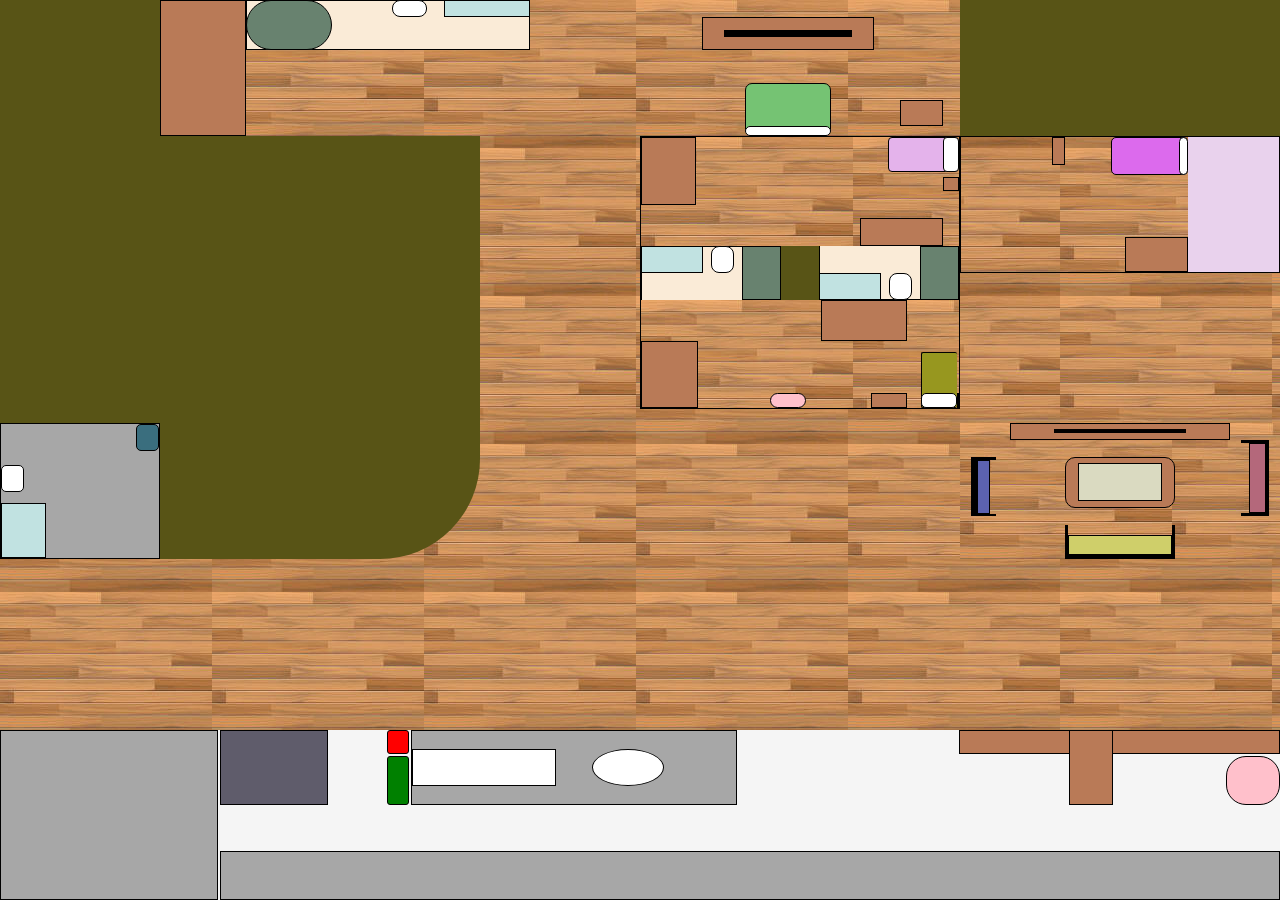
<file: index.html>
<!DOCTYPE html>
<html lang="en">
<head>
    <meta charset="UTF-8">
    <meta name="viewport" content="width=device-width, initial-scale=1.0">
    <title>Feliz dia!</title>
    <link rel="stylesheet" href="./style.css">
    <link rel="stylesheet" href="./room_styles/kitchen_style.css">
    <link rel="stylesheet" href="./room_styles/restroom_style.css">
    <link rel="stylesheet" href="./room_styles/karol_style.css">
    <link rel="stylesheet" href="./room_styles/rooms.css">
    <link rel="stylesheet" href="./room_styles/papau_style.css">
    <link rel="stylesheet" href="./room_styles/papa_style.css">
    <link rel="stylesheet" href="./room_styles/main_bath_style.css">
    <link rel="stylesheet" href="./room_styles/old_room_style.css">
</head>
<body>
    <div class="container">
        <div id="wall_1"></div>
        <div id="wall_2"></div>
        <div id="wall_3"></div>
        <!-- MAIN BATH -->
        <div id="main_bath">
            <div id="main_toilet"></div>
            <div id="main_washbasin"></div>
            <div id="main_trash"></div>
        </div>
        <!-- KITCHEN -->
        <div id="cocina" class="room">
            <div id="left_room" class="basic_style"></div>
            <div id="refrigerator" class="basic_style"></div>
            <div id="red_trash" class="basic_style"></div>
            <div id="green_trash" class="basic_style"></div>
            
            <div id="dish_washer" class="basic_style">
                <div id="square" class="basic_style"></div>
                <div id="circle" class="basic_style"></div>
            </div>

            <div id="wood_top" class="basic_style"></div>
            <div id="wood_center" class="basic_style"></div>
            <div id="honeys_bed" class="basic_style"></div>
            <div id="kitchen_counter" class="basic_style"></div>
        </div>
        <div id="kitchen_click" class="room"></div>



    <!-- DAD's ROOM -->
        <div id="papa" class="room">
            <div id="dbed"></div>
            <div id="dpillow"></div>

                <div id="d_desk">
                    <div id="d_tv"></div>
                </div>

            <div id="second_desk"></div>
            <div id="dbase_bathroom"></div>
            <div id="d_washbasin"></div>
            <div id="d_toilet"></div>
            <div id="d_bathtub"></div>
            <div id="closet_base"></div>
        </div>
        <div id="papa_click" class="room"></div>

    <!-- CUARTOS     -->
    <div id="sister_rooms">
        <!-- PAPAU's ROOM -->
        <div id="papau" class="room" hr>
            <div id="bedp"></div>
            <div id="pillowp"></div>
            <div id="deksp"></div>
            <div id="nightstandp"></div>
            <div id="closetp"></div>
        </div>
        <div id="papau_click" class="room"></div>

        <!-- BATH -->
        <div id="bathrooms">
            <div id="bathroom_base"></div>
            <div id="washbasin"></div>
            <div id="toilet"></div>
            <div id="bathtub"></div>

            <div id="wall"></div>
            <!-- SECOND BATH -->
            
            <div id="bathroom_basep"></div>
            <div id="washbasinp"></div>
            <div id="toiletp"></div>
            <div id="bathtubp"></div>

        </div>


        <!-- KAROL's ROOM -->
        <div id="karol" class="room">
            <div id="bed"></div>
            <div id="pillow"></div>
            <div id="nightstand"></div>
            <div id="desk"></div>
            <div id="second_desk"></div>
            <div id="closet"></div>
            <div id="honey"></div>
        </div>
        <div id="karol_click" class="room"></div>
    </div>
        <!-- OLD ROOM -->
        <div id="antiguo" class="room">
            <div id="old_bed"></div>
            <div id="old_pillow"></div>
            <div id="old_desk"></div>
            <div id="patio"></div>
            <div id="old_second_desk"></div>
            <div></div>
        </div>
        <div id="old_room_click" class="room"></div>

        <!-- RESTROOM -->
        
        <div id="sala" class="room">
            <div id="tv_counter">
                <div></div>
            </div>

            <div id="left_chair">
                <div id="left_base"></div>
                <div id="stick_1"></div>
                <div id="stick_2"></div>
                <div id="stick_3"></div>
            </div>
            
            <div id="table">
                <div id="window"></div>
            </div>


            <div id="bottom_chair">
                <div id="bottom_base"></div>
                <div id="stick_4"></div>
                <div id="stick_5"></div>
                <div id="stick_6"></div>
            </div>
            
            <div id="right_chair">
                <div id="right_base"></div>
                <div id="stick_1"></div>
                <div id="stick_7"></div>
                <div id="stick_3"></div>
            </div>
        </div>
        <div id="sala_click" class="room"></div>
        
    </div>
    <script src="./main.js"></script>
</body>
</html>
</file>
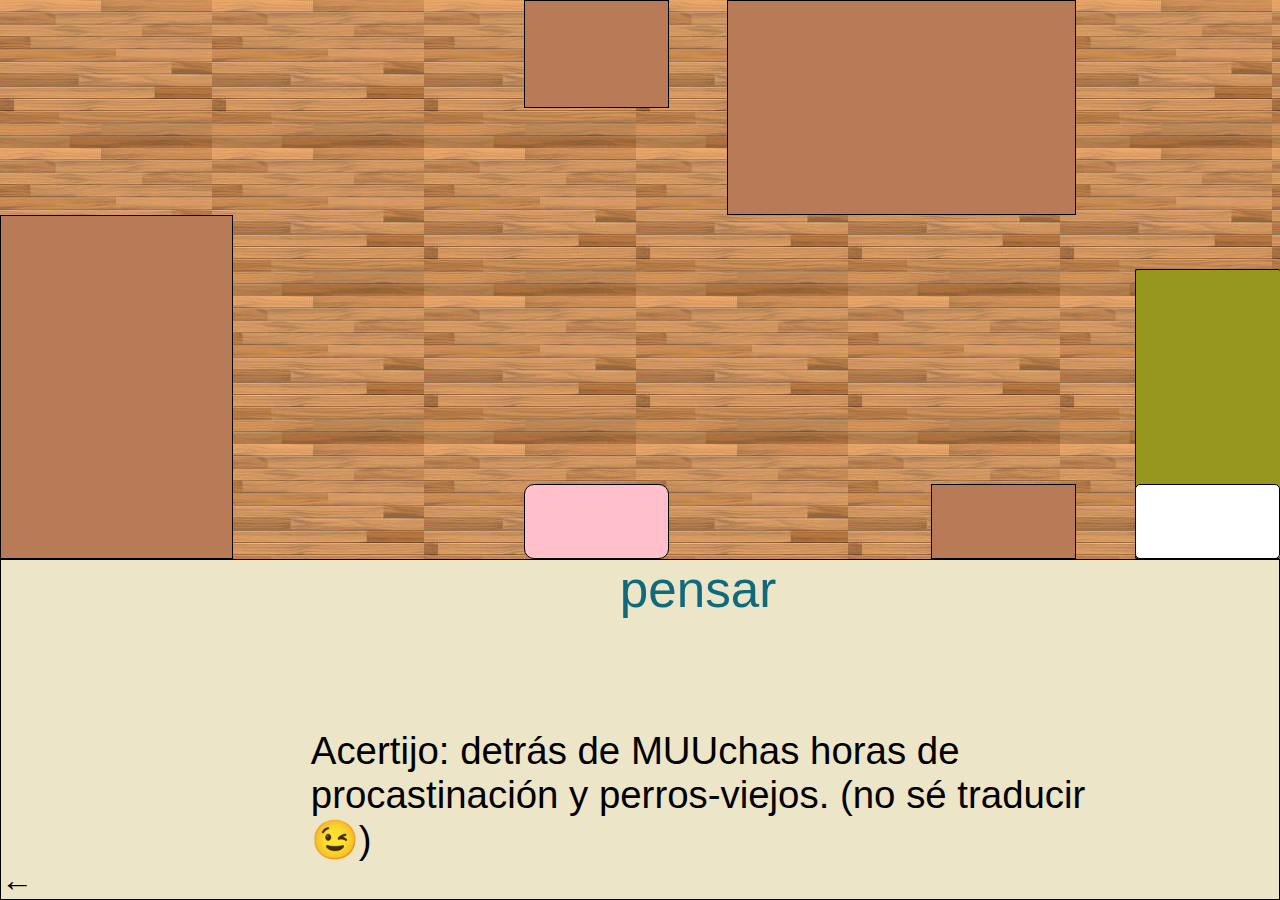
<file: pages/karol_click.html>
<!DOCTYPE html>
<html lang="en">
<head>
    <meta charset="UTF-8">
    <meta name="viewport" content="width=device-width, initial-scale=1.0">
    <title>tu cuarto</title>
    <link rel="stylesheet" href="../room_styles/karol_style.css">
    <link rel="stylesheet" href="../style.css">
    <link rel="stylesheet" href="../room_styles/inner_room_style.css">
</head>
<body>
     <!-- RESTROOM -->
     <div class="container">
        <!-- KAROL's ROOM -->
        <div id="karol" style="grid-area: 1/1/6/-1;">
            <div id="bed"></div>
            <div id="pillow"></div>
            <div id="nightstand"></div>
            <div id="desk"></div>
            <div id="second_desk"></div>
            <div id="closet"></div>
            <div id="honey"></div>
        </div>
        <div id="challenge_field">
            <div id="challenge_title">pensar</div>
            <div id="paragraph">Acertijo: detrás de MUUchas horas de procastinación y perros-viejos. (no sé traducir 😉)</div>
            <div id="return_button">←</div>
        </div>
    </div>
    <script src="./inner.js"></script>
</body>
</html>
</file>
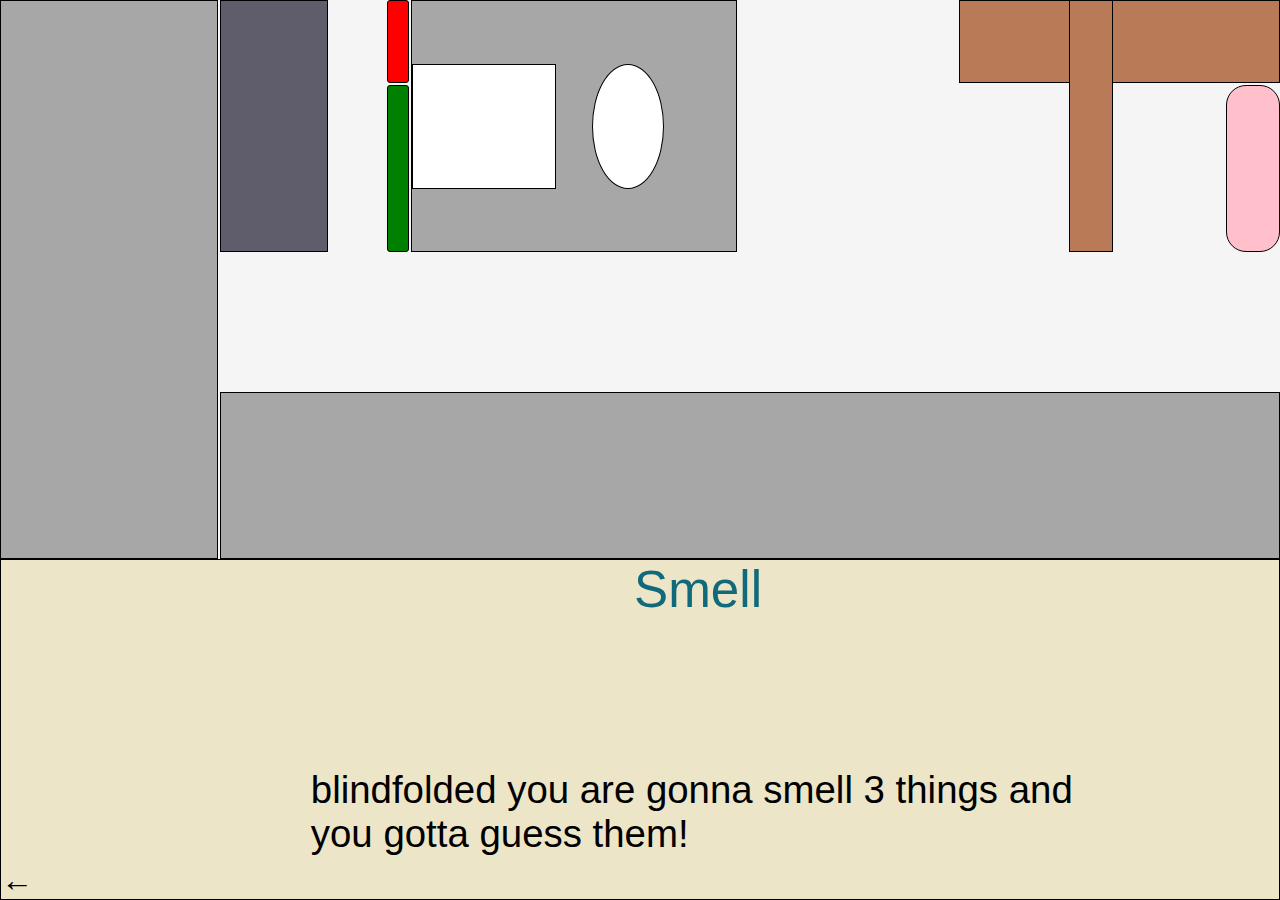
<file: pages/kitchen_click.html>
<!DOCTYPE html>
<html lang="en">
<head>
    <meta charset="UTF-8">
    <meta name="viewport" content="width=device-width, initial-scale=1.0">
    <title>tu cuarto</title>
    <link rel="stylesheet" href="../room_styles/kitchen_style.css">
    <link rel="stylesheet" href="../style.css">
    <link rel="stylesheet" href="../room_styles/inner_room_style.css">
</head>
<body>
     <!-- RESTROOM -->
     <div class="container">
        <!-- KITCHEN -->
        <div id="cocina" style="grid-area: 1/1/6/-1;">
            <div id="left_room" class="basic_style"></div>
            <div id="refrigerator" class="basic_style"></div>
            <div id="red_trash" class="basic_style"></div>
            <div id="green_trash" class="basic_style"></div>
            
            <div id="dish_washer" class="basic_style">
                <div id="square" class="basic_style"></div>
                <div id="circle" class="basic_style"></div>
            </div>

            <div id="wood_top" class="basic_style"></div>
            <div id="wood_center" class="basic_style"></div>
            <div id="honeys_bed" class="basic_style"></div>
            <div id="kitchen_counter" class="basic_style"></div>
        </div>
        <div id="challenge_field">
            <div id="challenge_title">Smell</div>
            <div id="paragraph">blindfolded you are gonna smell 3 things and you gotta guess them!</div>
            <div id="return_button">←</div>
        </div>
    </div>
    <script src="./inner.js"></script>
</body>
</html>
</file>
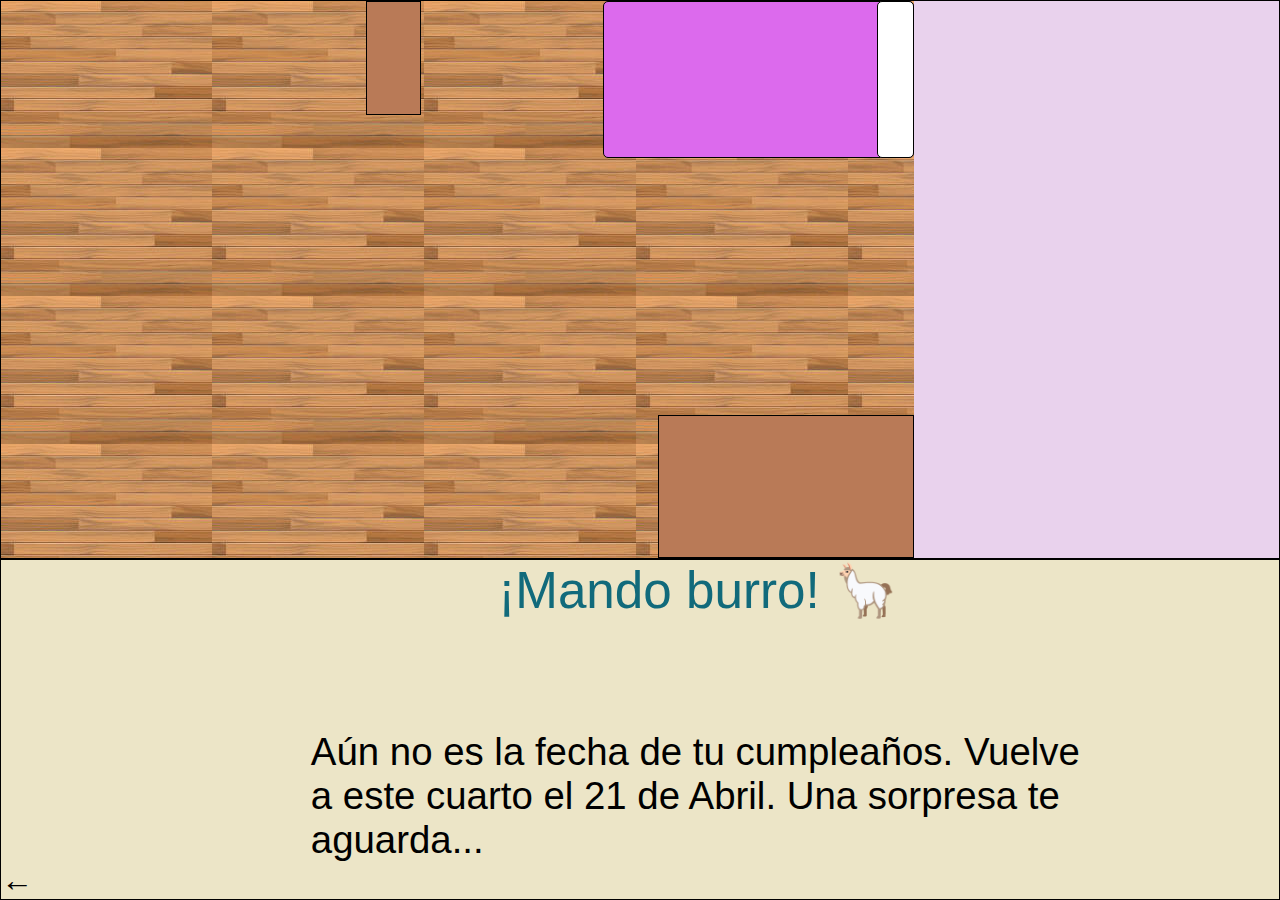
<file: pages/old_room_click.html>
<!DOCTYPE html>
<html lang="en">
<head>
    <meta charset="UTF-8">
    <meta name="viewport" content="width=device-width, initial-scale=1.0">
    <title>tu cuarto</title>
    <link rel="stylesheet" href="../room_styles/old_room_style.css">
    <link rel="stylesheet" href="../style.css">
    <link rel="stylesheet" href="../room_styles/inner_room_style.css">
</head>
<body>
     <!-- RESTROOM -->
     <div class="container">
         <!-- OLD ROOM -->
         <div id="antiguo" style="grid-area: 1/1/6/-1;">
            <div id="old_bed"></div>
            <div id="old_pillow"></div>
            <div id="old_desk"></div>
            <div id="patio"></div>
            <div id="old_second_desk"></div>
            <div></div>
        </div>
        <div id="challenge_field">
            <div id="challenge_title"></div>
            <div id="paragraph">j'vais mettre trois chansons une seconde et tu dois les deviner</div>
            <div id="return_button">←</div>
        </div>
    </div>
    <script src="./inner.js"></script>
    <script src="./old_room.js"></script>
</body>
</html>
</file>
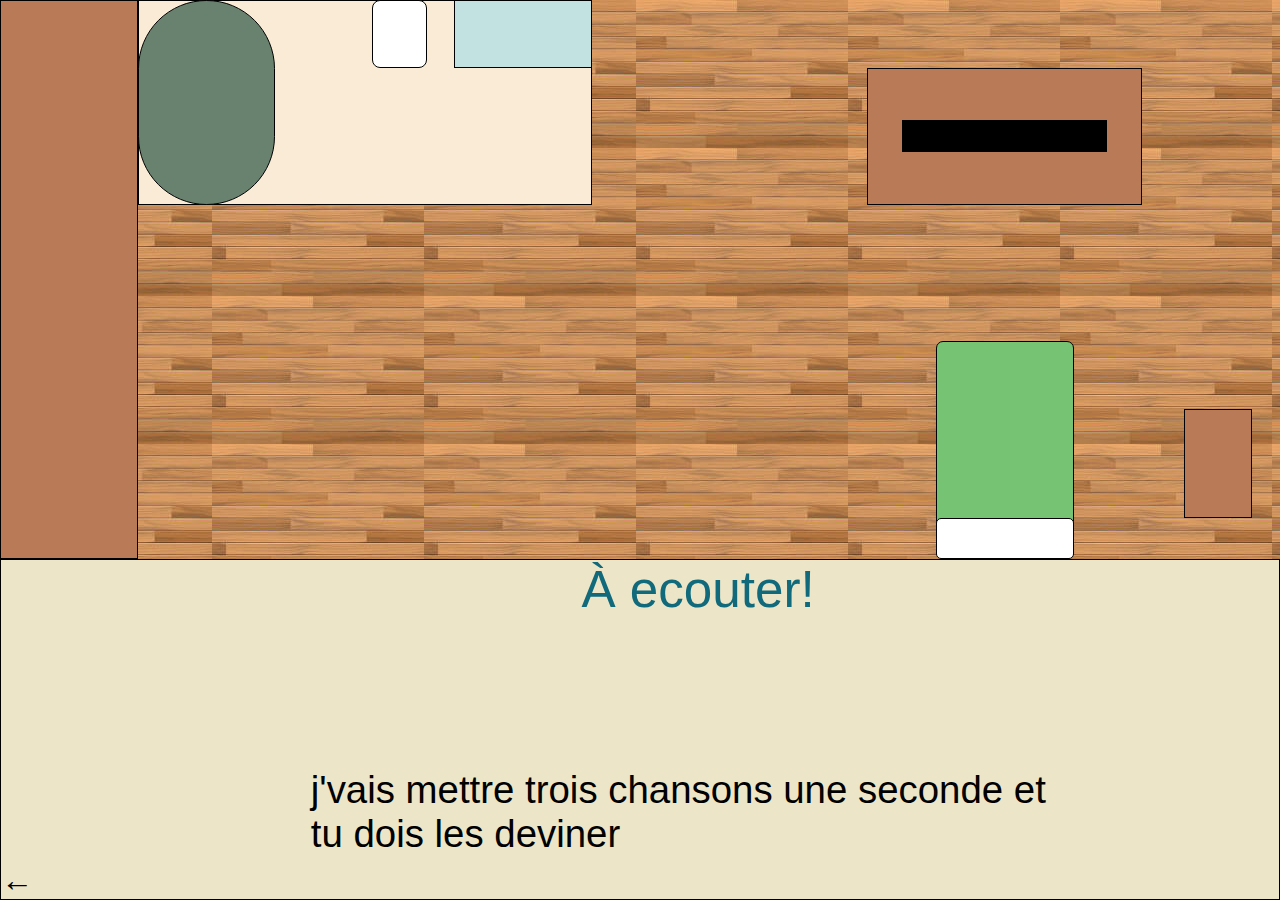
<file: pages/papa_click.html>
<!DOCTYPE html>
<html lang="en">
<head>
    <meta charset="UTF-8">
    <meta name="viewport" content="width=device-width, initial-scale=1.0">
    <title>tu cuarto</title>
    <link rel="stylesheet" href="../room_styles/papa_style.css">
    <link rel="stylesheet" href="../style.css">
    <link rel="stylesheet" href="../room_styles/inner_room_style.css">
</head>
<body>
     <!-- RESTROOM -->
     <div class="container">
    <!-- DAD's ROOM -->
        <div id="papa" style="grid-area: 1/1/6/-1;">
            <div id="dbed"></div>
            <div id="dpillow"></div>

                <div id="d_desk">
                    <div id="d_tv"></div>
                </div>

            <div id="second_desk"></div>
            <div id="dbase_bathroom"></div>
            <div id="d_washbasin"></div>
            <div id="d_toilet"></div>
            <div id="d_bathtub"></div>
            <div id="closet_base"></div>
        </div>
        <div id="challenge_field">
            <div id="challenge_title">À ecouter!</div>
            <div id="paragraph">j'vais mettre trois chansons une seconde et tu dois les deviner</div>
            <div id="return_button">←</div>
        </div>
    </div>
    <script src="./inner.js"></script>
</body>
</html>
</file>
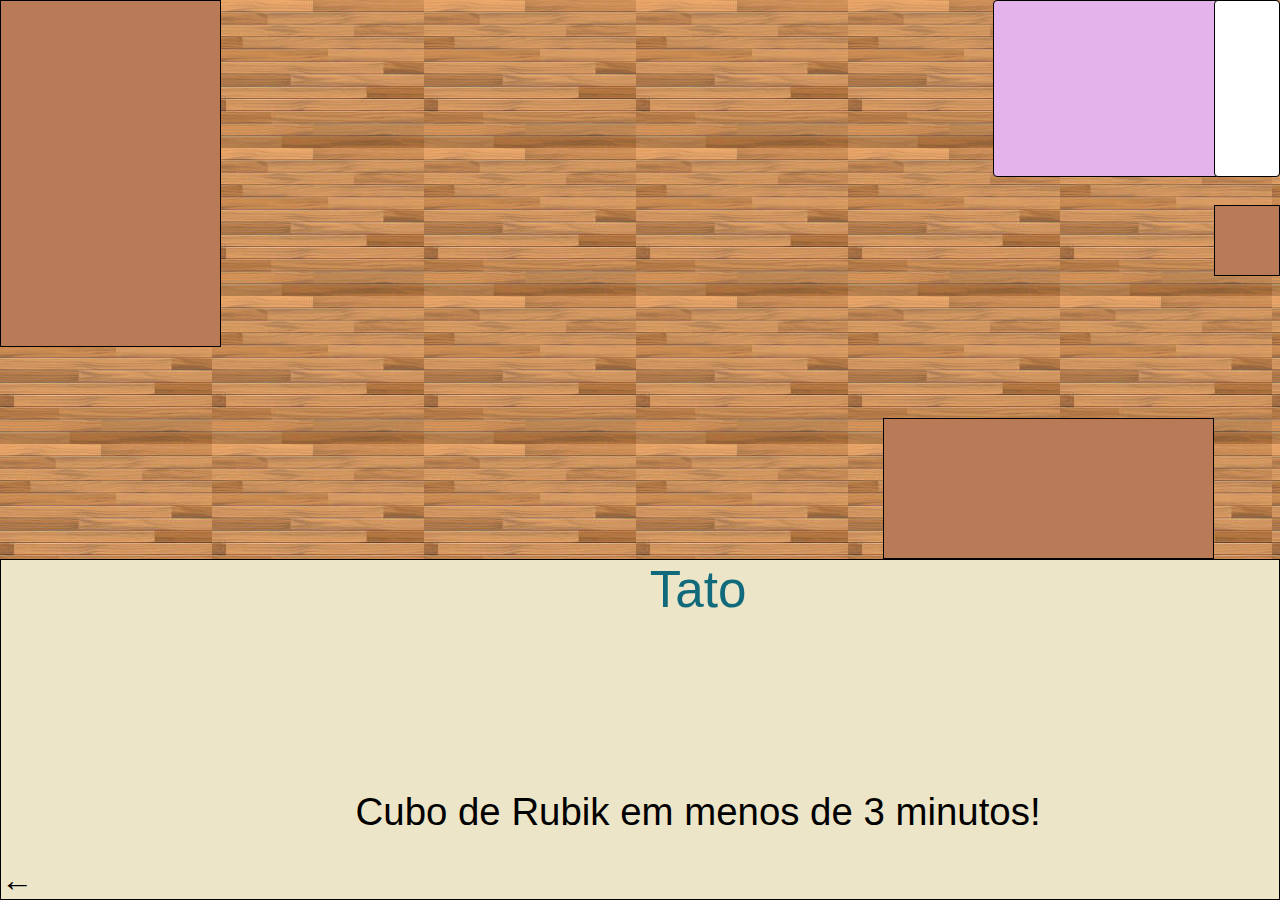
<file: pages/papau_click.html>
<!DOCTYPE html>
<html lang="en">
<head>
    <meta charset="UTF-8">
    <meta name="viewport" content="width=device-width, initial-scale=1.0">
    <title>tu cuarto</title>
    <link rel="stylesheet" href="../room_styles/papau_style.css">
    <link rel="stylesheet" href="../style.css">
    <link rel="stylesheet" href="../room_styles/inner_room_style.css">
</head>
<body>
     <!-- RESTROOM -->
     <div class="container">
        <!-- PAPAU's ROOM -->
        <div id="papau" style="grid-area: 1/1/6/-1;">
            <div id="bedp"></div>
            <div id="pillowp"></div>
            <div id="deksp"></div>
            <div id="nightstandp"></div>
            <div id="closetp"></div>
        </div>
        <div id="challenge_field">
            <div id="challenge_title">Tato</div>
            <div id="paragraph">Cubo de Rubik em menos de 3 minutos!</div>
            <div id="return_button">←</div>
        </div>
    </div>
    <script src="./inner.js"></script>
</body>
</html>
</file>
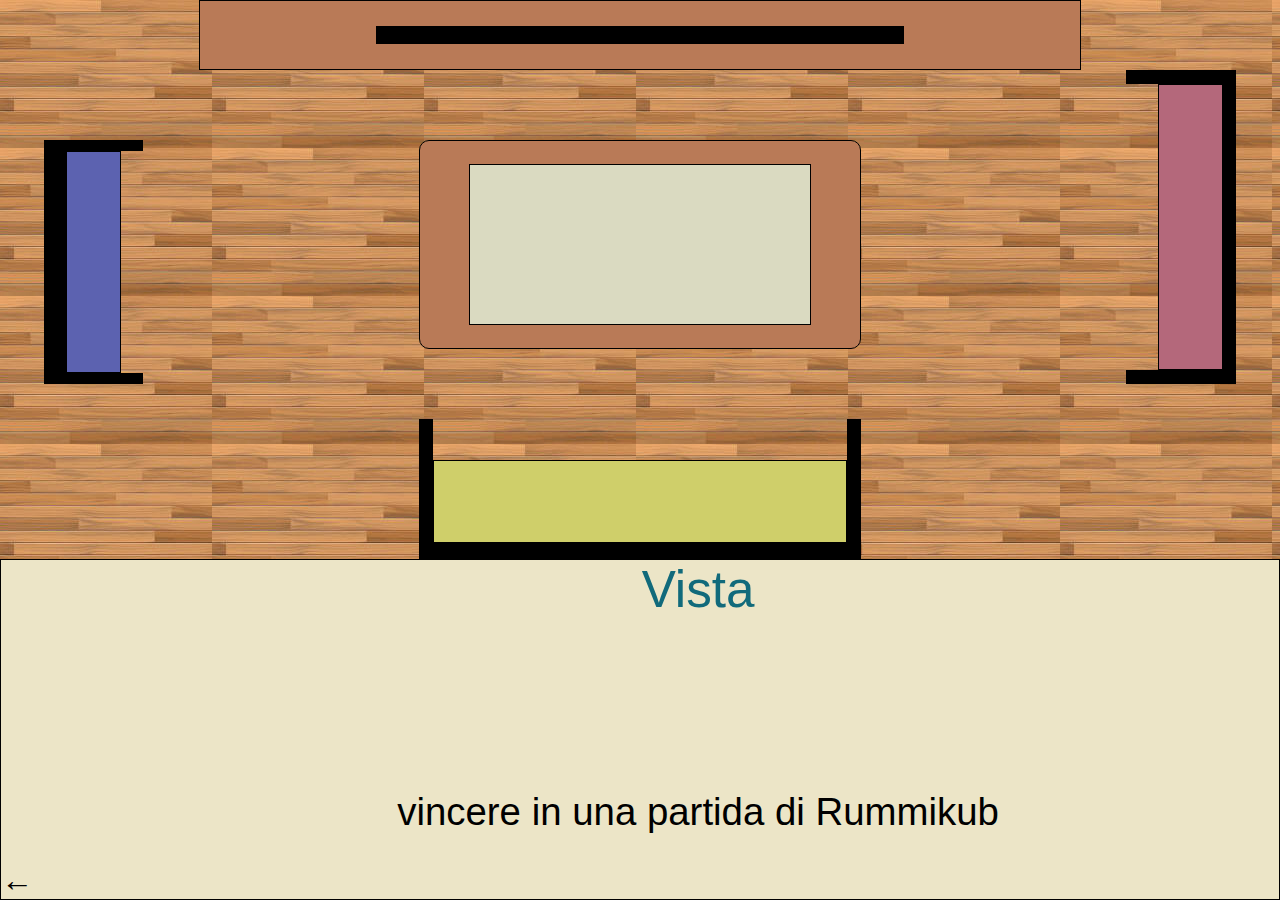
<file: pages/sala_click.html>
<!DOCTYPE html>
<html lang="en">
<head>
    <meta charset="UTF-8">
    <meta name="viewport" content="width=device-width, initial-scale=1.0">
    <title>Sala</title>
    <link rel="stylesheet" href="../room_styles/inner_room_style.css">
    <link rel="stylesheet" href="../style.css">
    <link rel="stylesheet" href="../room_styles/restroom_style.css">
</head>
<body>
    <!-- RESTROOM -->
    <div class="container">
        <div id="sala" style="grid-area: 1/1/6/-1;">
            <div id="tv_counter">
                <div></div>
            </div>

            <div id="left_chair">
                <div id="left_base"></div>
                <div id="stick_1"></div>
                <div id="stick_2"></div>
                <div id="stick_3"></div>
            </div>
            
            <div id="table">
                <div id="window"></div>
            </div>


            <div id="bottom_chair">
                <div id="bottom_base"></div>
                <div id="stick_4"></div>
                <div id="stick_5"></div>
                <div id="stick_6"></div>
            </div>
            
            <div id="right_chair">
                <div id="right_base"></div>
                <div id="stick_1"></div>
                <div id="stick_7"></div>
                <div id="stick_3"></div>
            </div>
        </div>
        <div id="challenge_field">
            <div id="challenge_title">Vista</div>
            <div id="paragraph">vincere in una partida di Rummikub</div>
            <div id="return_button">←</div>
        </div>
    </div>
    <script src="./inner.js"></script>
</body>
</html>
</file>
<file: style.css>
body{
    padding: 0;
    margin: 0;
}

.container{
    background-image: url('[data-uri]' ); 
    display: grid;
    grid-template-columns: 0.5fr 1fr 0.5fr 1fr 1fr;
    grid-template-rows: 2fr 2fr 2fr 0.2fr 2fr 0.5fr 2fr 0.5fr 2fr;
    width: 100vw;
    height: 100vh;
}

.room:hover{
    transform: scale(0.9);
}

#wall_1{
    background: #585416;
}

#wall_2{
    background: #585416;
    grid-area: 2/1/6/3;
    border-bottom-right-radius: 100px;
}
#wall_3{
    background: #585416;
    grid-area: 1/5/2/-1;
}
</file>
<file: room_styles/kitchen_style.css>
.basic_style{
    border: 1px black solid;
}

#cocina{
    grid-area: 8/1/-1/-1;
    background-color: whitesmoke;
    width: auto;
    height: auto;
    display: grid;
    grid-template-rows: 0.5fr 1fr 0.5fr 0.3fr 1fr;
    grid-template-columns: 2fr 1fr 0.5fr 0.2fr 3fr 2fr 1fr 0.4fr 1fr 0.5fr;
    gap: 2px;
}


#left_room{
    background: #A7A7A7;
    grid-area: 1/1/-1/2;
}

#refrigerator{
    background: #5F5C6B;
    grid-area: 1/2/3/3;
}

#red_trash{
    background-color: red;
    grid-area: 1/4/2/5;
    border-radius: 3px;
}

#green_trash{
    background-color: green;
    grid-area: 2/4/3/5;
    border-radius: 3px;
}

#dish_washer{
    background-color: #A7A7A7;
    grid-area: 1/5/3/6;
    display: grid;
    grid-template-columns: 2fr 0.5fr 1fr 1fr;
    grid-template-rows: 1fr 2fr 1fr;

}

#square{
    background: white;
    grid-area: 2/1/3/2;
}

#circle{
    background: white;
    border-radius: 50%;
    grid-area: 2/3/3/4;
}

#wood_top{
    background: rgb(185, 122, 87);
    grid-area: 1/7/2/11;
}

#wood_center{
    background: rgb(185, 122, 87);
    grid-area: 1/8/3/9;
}

#honeys_bed{
    background: pink;
    grid-area: 2/10/3/-1;
    border-radius: 20px;
}

#kitchen_counter{
    background: #A7A7A7;
    grid-area: 5/2/-1/-1;
}
#kitchen_click{
    grid-area: 8/1/-1/-1;
}
</file>
<file: room_styles/restroom_style.css>
#sala{
    grid-area: 5/5/5/-1;
    width: auto;
    background-color: beige;
    display: grid;
    grid-template-columns: 0.2fr 0.5fr 0.2fr 0.5fr 0.5fr 2fr 0.5fr 0.5fr 0.2fr 0.5fr 0.2fr;
    grid-template-rows: 1fr 1fr 3fr 0.5fr 0.5fr 2fr;
    background-image: url('[data-uri]' ); 
}

/* TV COUNTER */
#tv_counter{
    grid-area: 1/4/2/9;
    background-color: rgb(185, 122, 87);
    border: 1px  solid black;
    display: grid;
    grid-template-columns: 1fr 3fr 1fr;
    grid-template-rows: 2fr 1.5fr 2fr;
}
#tv_counter div{
    background: black;
    grid-area: 2/2/3/3;
}


/* LEFT CHAIR */
#left_chair{
    grid-area: 3/2/5/3;
    display: grid;
    grid-template-columns: 0.2fr 0.5fr 0.2fr; 
    grid-template-rows: 0.2fr 4fr 0.2fr;
}
#left_base{
    background: #5C62B0;
    grid-area: 2/2/3/3;
    border: 1px  solid black;
}

#stick_1{
    background: black;
    grid-area: 1/1/2/-1;
}
#stick_2{
    background: black;
    grid-area: 2/1/3/2;
}
#stick_3{
    background: black;
    grid-area: 3/1/-1/-1;
}


/* TABLE */
#table{
    grid-area: 3/6/4/7;
    border-radius: 10px;
    background-color: rgb(185, 122, 87);
    border: 1px  solid black;
    display: grid;
    grid-template-columns: 1fr 7fr 1fr;
    grid-template-rows: 1fr 7fr 1fr;
}
#window{
    grid-area: 2/2/3/3;
    background: #DADAC1;
    border: 1px  solid black;
}




/* BOTTOM CHAIR */
#bottom_chair{
    grid-area: 6/6/-1/7;
    display: grid;
    grid-template-columns: 0.2fr 6fr 0.2fr; 
    grid-template-rows: 0.5fr 1fr 0.2fr;
}
#bottom_base{
    background: #CFCF6A;
    grid-area: 2/2/3/3;
    border: 1px  solid black;
}
#stick_4{
    background: black;
    grid-area: 1/1/-1/2;
}
#stick_5{
    background: black;
    grid-area: 3/2/4/3;
}
#stick_6{
    background: black;
    grid-area: 1/3/-1/-1;
}


/* RIGHT CHAIR */
#right_chair{
    grid-area: 2/10/5/11;
    display: grid;
    grid-template-columns: 0.5fr 1fr 0.2fr; 
    grid-template-rows: 0.2fr 4fr 0.2fr;
}
#right_base{
    background: #B4687B;
    grid-area: 2/2/3/3;
    border: 1px  solid black;
}

#stick_1{
    background: black;
    grid-area: 1/1/2/-1;
}
#stick_2{
    background: black;
    grid-area: 1/1/-1/2;
}
#stick_7{
    background: black;
    grid-area: 2/3/-1/-1;
}
#sala_click{
    grid-area: 5/5/5/-1;
}
</file>
<file: room_styles/karol_style.css>
#karol{
    grid-area: 3/1/5/2;
    background-color: antiquewhite;
    width: auto;
    display: grid;
    grid-template-columns: 0.8fr 0.1fr 0.3fr 0.1fr 0.5fr 0.5fr 0.2fr 0.7fr 0.5fr 0.2fr 0.5fr;
    grid-template-rows: 1fr 1fr 0.5fr 2fr 0.7fr;
    background-image: url('[data-uri]' ); 
    border-top: 0;
}
#honey{
    grid-area: 5/6/-1/7;
    background: pink;
    border-radius: 10px;
    border: 1px solid black ;
}
#bed{
    grid-area: 4/11/-1/-1;
    background: #97971F;
    border: 1px black solid;
    border-radius: 2px;
    border-right: 0;
}
#pillow{
    grid-area: 5/11/-1/-1;
    background: white;
    border: 1px black solid;
    border-radius: 5px;
}
#nightstand{
    grid-area: 5/9/-1/10;
    background: rgb(185, 122, 87);
    border: 1px black solid;
}
#desk{
    grid-area: 1/8/3/10;
    background: rgb(185, 122, 87);
    border: 1px black solid;
}
#second_desk{
    grid-area: 1/6/2/7;
    background: rgb(185, 122, 87);
    border: 1px black solid;
}
#closet{
    grid-area: 3/1/-1/2;
    background: rgb(185, 122, 87);
    border: 1px black solid;
}
#karol_click{
    grid-area: 3/1/5/2;
}
</file>
<file: room_styles/rooms.css>
#sister_rooms{
    grid-area: 2/4/4/5;
    display: grid;
    grid-template-rows: 1fr 0.5fr 1fr;
    grid-template-columns: 1fr;
    border: 1px solid black;
}

#bathrooms{
    display: grid;
    grid-template-columns: 0.8fr 0.1fr 0.3fr 0.1fr 0.5fr 0.5fr 0.8fr 0.1fr 0.3fr 0.1fr 0.5fr;
    grid-template-rows: 1fr 1fr;
    grid-area: 2/1/3/2;
}
#bathroom_base{
    grid-area: 1/1/3/6;
    background: antiquewhite;
    border: 1px solid black;
    border-bottom: 0;
}
#washbasin{
    grid-area: 1/1/2/2;
    background: #C1E2E1;
    border: 1px solid black;

}
#toilet{
    grid-area: 1/3;
    background: white;
    border-radius: 8px;
    border: 1px solid black;

}
#bathtub{
    grid-area: 1/5/3/6;
    background: #68826F;
    border: 1px solid black;
}

/* ------------ */

#bathroom_basep{
    grid-area: 1/7/-1/-1;
    background: antiquewhite;
    border: 1px solid black;
    border-top: 0;
}
#washbasinp{
    grid-area: 2/7/-1/8;
    background: #C1E2E1;
    border: 1px solid black;

}
#toiletp{
    grid-area: 2/9;
    background: white;
    border-radius: 8px;
    border: 1px solid black;

}
#bathtubp{
    grid-area: 1/11/-1/-1;
    background-color: #68826F;
    border: 1px solid black;
}
#wall{
    grid-area: 1/6/-1/7;
    background-color: #585416;
}
</file>
<file: room_styles/papau_style.css>
#papau{
    grid-area: 1/1/2/2;
    background-image: url('[data-uri]' ); 
    width: auto;
    display: grid;
    grid-template-columns: 1fr 1fr 1fr 1fr 0.5fr 1fr 0.3fr;
    grid-template-rows: 2.5fr 0.4fr 1fr 1fr 1fr 1fr 1fr;
}
#bedp{
    background: #E4B3EB;
    grid-area: 1/6/2/-1;
    border: 1px black solid;
    border-radius: 4px;
}
#pillowp{
    background: white;
    grid-area: 1/7/2/-1;
    border: 1px black solid;
    border-radius: 4px;
}
#deksp{
    grid-area: 6/5/-1/7;
    background: rgb(185, 122, 87);
    border: 1px black solid;
}
#nightstandp{
    grid-area: 3/7/3/7;
    background: rgb(185, 122, 87);
    border: 1px black solid;
}
#closetp{
    grid-area: 1/1/5/2;
    background: rgb(185, 122, 87);
    border: 1px black solid;
}
#papau_click{
    grid-area: 1/1/2/2;
}
</file>
<file: room_styles/papa_style.css>
#papa{
    grid-area: 1/2/2/5;
    width: auto;
    display: grid;
    grid-template-columns: 1fr 1fr 0.5fr 0.2fr 0.4fr 0.2fr 1fr 2fr 0.5fr 1fr 0.5fr 0.3fr 0.5fr 0.2fr;
    grid-template-rows: 0.5fr 1fr 1fr 0.5fr 0.3fr 0.5fr 0.3fr;
}
#dbed{
    grid-area: 4/10/8/11;
    background-color: #75C373;
    border: 1px solid black;
    border-radius: 7px;
}
#dpillow{
    background-color: white;
    grid-area: 7/10/-1/11;
    border-radius: 5px;
    border: 1px solid black;
}
#d_desk{
    background: rgb(185, 122, 87);
    grid-area: 2/9/3/12;
    border: 1px solid black;
    display: grid;
    grid-template-columns: 0.5fr 3fr 0.5fr;
    grid-template-rows: 0.8fr 0.5fr 0.8fr;
}
#d_tv{
    background: #000;
    grid-area: 2/2;
}
#second_desk{
    background: rgb(185, 122, 87);
    grid-area: 5/13/7/14;
    border: 1px solid black;

}
#dbase_bathroom{
    background: antiquewhite;
    grid-area: 1/2/3/8;
    border: 1px solid black;
}
#d_washbasin{
    background-color: #C1E2E1;
    grid-area: 1/7/2/8;
    border: 1px solid black;
}
#d_toilet{
    background: white;
    border: 1px solid black;
    border-radius: 8px;
    grid-area: 1/5/2/6;
}
#d_bathtub{
    background-color: #68826F;
    grid-area: 1/2/3/3;
    border-radius: 90px;
    border: 1px solid black;
}
#closet_base{
    background: rgb(185, 122, 87);
    border: 1px solid black;
    grid-area: 1/1/-1/2;
}
#papa_click{
    grid-area: 1/2/2/5;
}
</file>
<file: room_styles/main_bath_style.css>
#main_bath{
    grid-area: 5/1/6/2;
    background-color: white;
    border: 1px solid black;
    background-color: #A7A7A7;
    display: grid;
    grid-template-columns: 0.5fr 0.5fr 0.5fr 1.5fr 0.5fr;
    grid-template-rows: 1fr 0.5fr 1fr 0.4fr 2fr;
}
#main_toilet{
    grid-area: 3/1/4/2;
    background-color: white;
    border-radius: 5px;
    border: 1px solid black;
}
#main_washbasin{
    grid-area: 5/1/-1/3;
    background: #C1E2E1;
    border: 1px solid black;
}
#main_trash{
    grid-area: 1/5/2/6;
    background: #3A6E7E;
    border: 1px solid black;
    border-radius: 5px;
}
</file>
<file: room_styles/old_room_style.css>
#antiguo{
    grid-area: 2/5/3/6;
    width: auto;
    height: auto;
    border: 1px solid black;
    display: grid;
    grid-template-columns: 1fr 1fr 0.3fr 1fr 0.3fr 1fr 0.2fr 0.2fr 2fr;
    grid-template-rows: 0.8fr 0.3fr 0.3fr 0.5fr 1fr 1fr;
}
#old_bed{
    background: #DC6AED;
    grid-area: 1/5/3/9;
    border-radius: 5px;
    border: 1px solid black;
}
#old_pillow{
    background: white;
    grid-area: 1/8/3/9;
    border-radius: 5px;
    border: 1px solid black;
}
#old_desk{
    background-color: rgb(185, 122, 87);
    grid-area: 6/6/7/9;
    border: 1px solid black;
}
#old_second_desk{
    background-color: rgb(185, 122, 87);
    grid-area: 1/3/2/4;
    border: 1px solid black;
}
#patio{
    background-color: #E9D2ED;
    grid-area: 1/9/-1/-1;
}
#old_room_click{
    grid-area: 2/5/3/6;
}
</file>
<file: room_styles/inner_room_style.css>
body{
    margin: 0;
    padding: 0;
}
#inner_container{
    display: grid;
    grid-template-columns: 1fr;
    grid-template-rows: 1fr 1fr;
    height: 100vh;
    width: 100vw;
}

#challenge_field{ 
    grid-area: 6/1/-1/-1;
    font-family: 'Quicksand', sans-serif;
    font-size: 2rem;
    background-color: #ECE5C7;
    border: 1px solid black;
    display: grid;
    grid-template-rows: 1fr 1fr 1fr;
    grid-template-columns: 0.3fr 0.5fr 1fr 1fr 0.5fr;
}

#return_button{
    grid-area: 4/1/-1/2;
}

#challenge_title{
    grid-area: 1/3/4/5;
    color: #116A7B;
    font-size: 4vw;
    justify-self: center;
}

#paragraph{
    align-self: center;
    justify-self: center;
    grid-area: 3/3/4/5;
    font-family: 'Quicksand', sans-serif;
    color: black;
    font-size: 3vw;
}

#button{
    grid-area: 1/1/2/2;
    justify-self: center;
    width: 100%;
    height: 50%;
    background: #ECE5C7;
    border: 1px solid black;
    text-decoration: none;
    color: black;
    font-size: 2vw;
}
</file>
